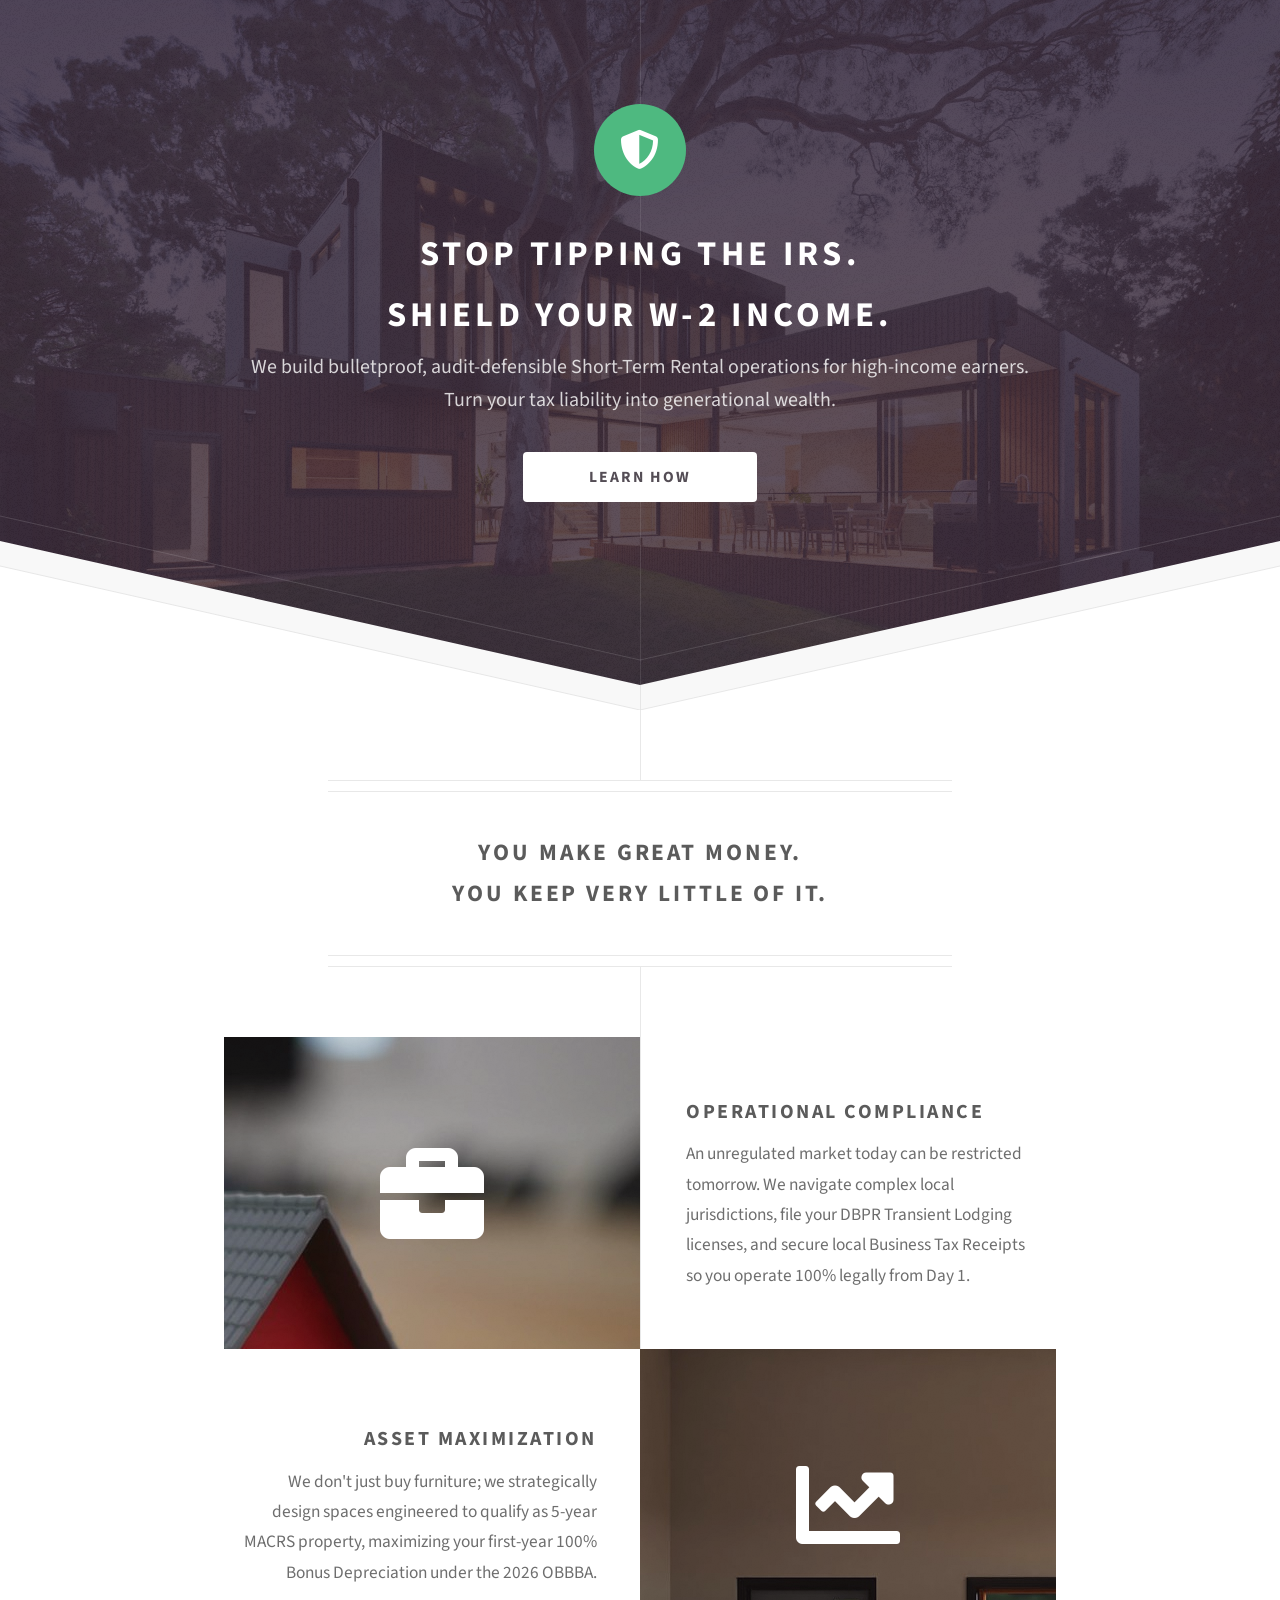
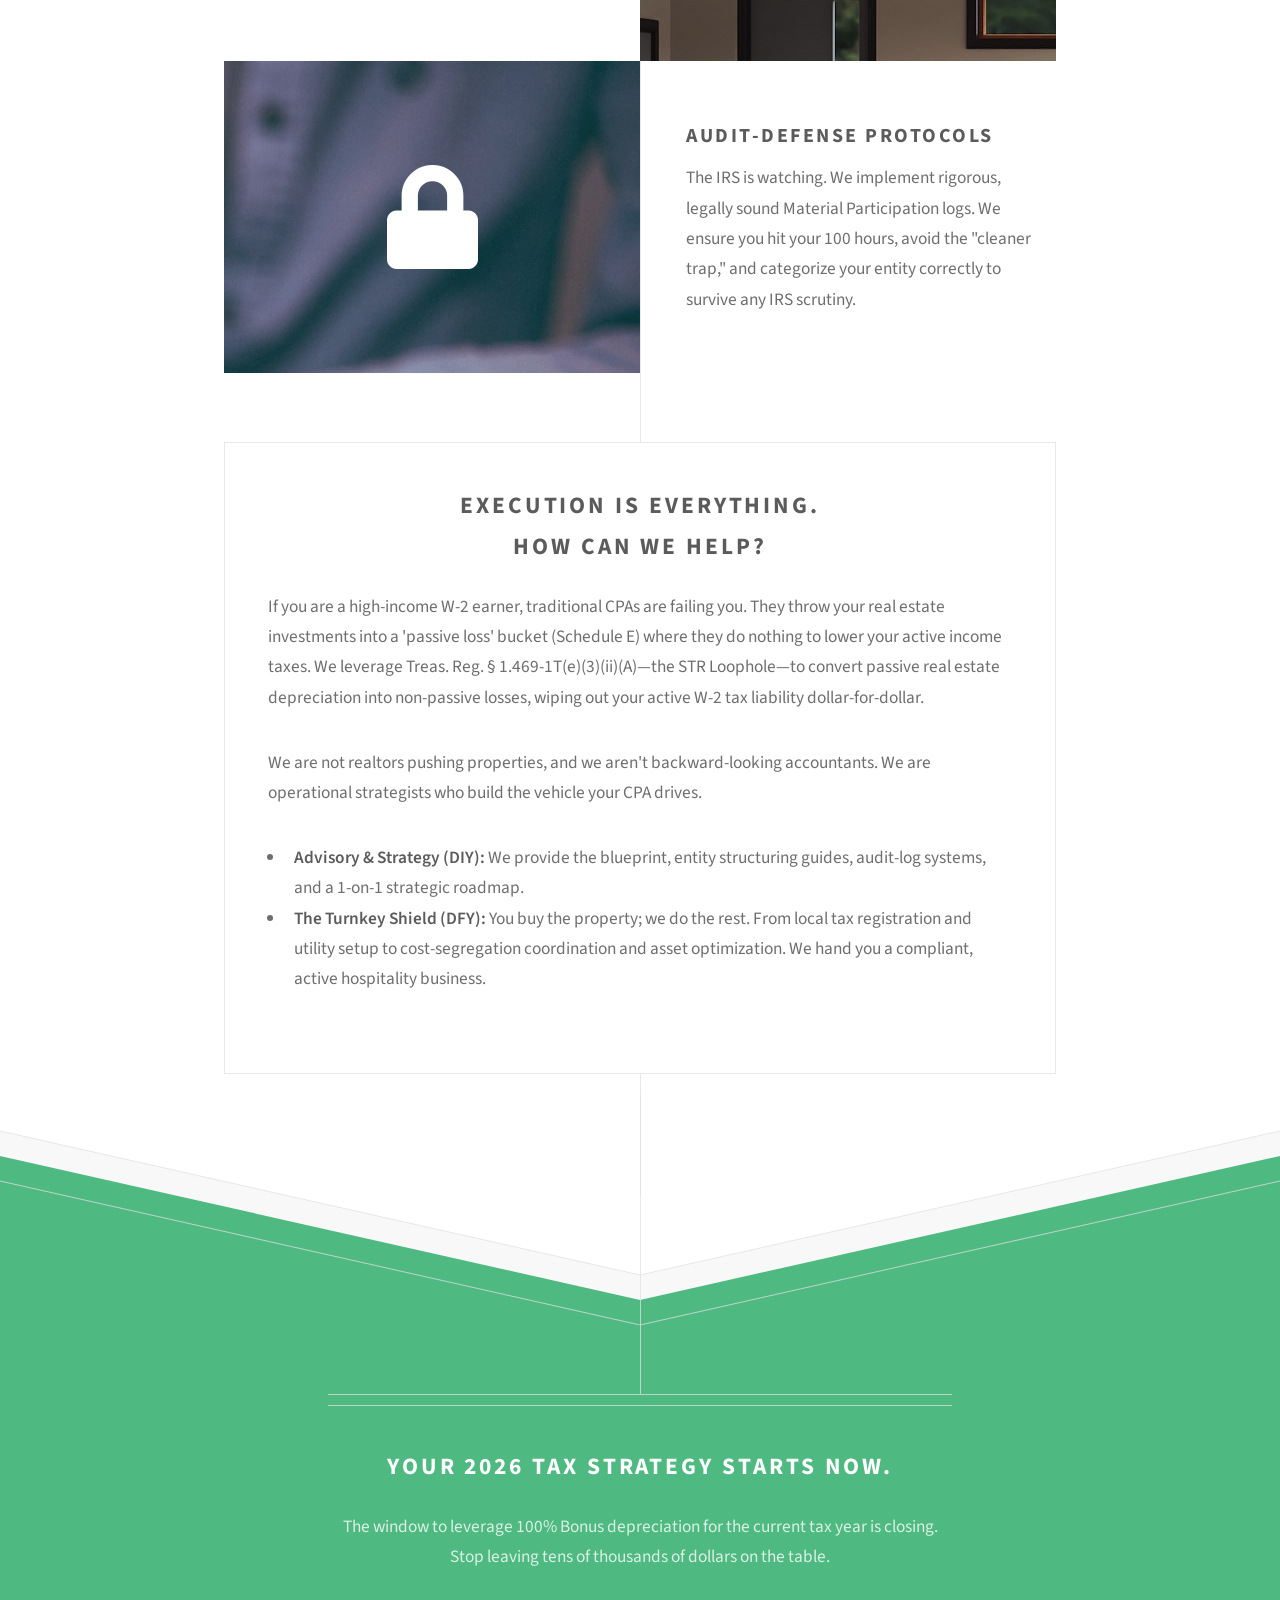
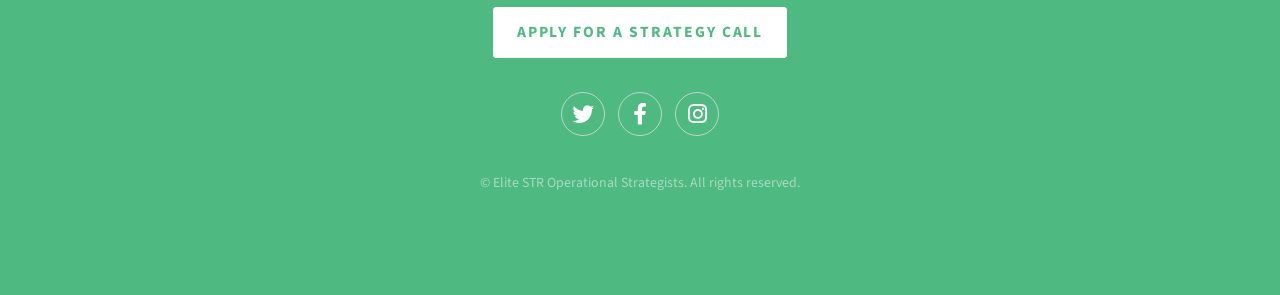
<file: index.html>
<!DOCTYPE HTML>
<html>
	<head>
		<!-- Google tag (gtag.js) -->
		<script async src="https://www.googletagmanager.com/gtag/js?id=G-RTZKY2L4HX"></script>
		<script>
			window.dataLayer = window.dataLayer || [];
			function gtag(){dataLayer.push(arguments);}
			gtag('js', new Date());

			gtag('config', 'G-RTZKY2L4HX');
		</script>
		<title>Elite STR Operational Strategists</title>
		<meta charset="utf-8" />
		<meta name="viewport" content="width=device-width, initial-scale=1, user-scalable=no" />
		<link rel="stylesheet" href="assets/css/main.css" />
	</head>
	<body class="is-preload">

		<!-- Header -->
			<div id="header">
				<span class="logo icon solid fa-shield-alt"></span>
				<h1>Stop Tipping the IRS.<br />
				Shield Your W-2 Income.</h1>
				<p>We build bulletproof, audit-defensible Short-Term Rental operations for high-income earners.<br />
				Turn your tax liability into generational wealth.</p>
				<ul class="actions special">
					<li><a href="#main" class="button icon solid">Learn How</a></li>
				</ul>
			</div>

		<!-- Main -->
			<div id="main">

				<!-- Problem & Solution -->
					<header class="major container medium">
						<h2>You Make Great Money.<br />
						You Keep Very Little of It.</h2>
					</header>
				
				<!-- The 3 Pillars -->
					<div class="box alt container">
						<section class="feature left">
							<a href="#" class="image icon solid fa-briefcase"><img src="images/pic01.jpg" alt="Operational compliance for short-term rentals" /></a>
							<div class="content">
								<h3>Operational Compliance</h3>
								<p>An unregulated market today can be restricted tomorrow. We navigate complex local jurisdictions, file your DBPR Transient Lodging licenses, and secure local Business Tax Receipts so you operate 100% legally from Day 1.</p>
							</div>
						</section>
						<section class="feature right">
							<a href="#" class="image icon solid fa-chart-line"><img src="images/pic02.jpg" alt="Asset maximization and bonus depreciation" /></a>
							<div class="content">
								<h3>Asset Maximization</h3>
								<p>We don't just buy furniture; we strategically design spaces engineered to qualify as 5-year MACRS property, maximizing your first-year 100% Bonus Depreciation under the 2026 OBBBA.</p>
							</div>
						</section>
						<section class="feature left">
							<a href="#" class="image icon solid fa-lock"><img src="images/pic03.jpg" alt="Audit-defense and material participation protocols" /></a>
							<div class="content">
								<h3>Audit-Defense Protocols</h3>
								<p>The IRS is watching. We implement rigorous, legally sound Material Participation logs. We ensure you hit your 100 hours, avoid the "cleaner trap," and categorize your entity correctly to survive any IRS scrutiny.</p>
							</div>
						</section>
					</div>

				<!-- Offers -->
					<div class="box container">
						<header>
							<h2>Execution is Everything.<br />
							How Can We Help?</h2>
						</header>
						<section>
							<p>If you are a high-income W-2 earner, traditional CPAs are failing you. They throw your real estate investments into a 'passive loss' bucket (Schedule E) where they do nothing to lower your active income taxes. We leverage Treas. Reg. § 1.469-1T(e)(3)(ii)(A)—the STR Loophole—to convert passive real estate depreciation into non-passive losses, wiping out your active W-2 tax liability dollar-for-dollar.</p>
							<p>We are not realtors pushing properties, and we aren't backward-looking accountants. We are operational strategists who build the vehicle your CPA drives.</p>
							<ul class="default">
								<li><strong>Advisory &amp; Strategy (DIY):</strong> We provide the blueprint, entity structuring guides, audit-log systems, and a 1-on-1 strategic roadmap.</li>
								<li><strong>The Turnkey Shield (DFY):</strong> You buy the property; we do the rest. From local tax registration and utility setup to cost-segregation coordination and asset optimization. We hand you a compliant, active hospitality business.</li>
							</ul>
						</section>
					</div>

			</div>

		<!-- Footer -->
			<div id="footer">
				<div class="container medium">

					<header class="major last">
						<h2>Your 2026 Tax Strategy Starts Now.</h2>
					</header>

					<p>The window to leverage 100% Bonus depreciation for the current tax year is closing. Stop leaving tens of thousands of dollars on the table.</p>

					<ul class="actions special">
						<li><a href="apply.html" class="button">Apply for a Strategy Call</a></li>
					</ul>

					<ul class="icons">
						<li><a href="#" class="icon brands fa-twitter"><span class="label">Twitter</span></a></li>
						<li><a href="#" class="icon brands fa-facebook-f"><span class="label">Facebook</span></a></li>
						<li><a href="#" class="icon brands fa-instagram"><span class="label">Instagram</span></a></li>
					</ul>

					<ul class="copyright">
						<li>&copy; Elite STR Operational Strategists. All rights reserved.</li>
					</ul>

				</div>
			</div>

		<!-- Scripts -->
			<script src="assets/js/jquery.min.js"></script>
			<script src="assets/js/browser.min.js"></script>
			<script src="assets/js/breakpoints.min.js"></script>
			<script src="assets/js/util.js"></script>
			<script src="assets/js/main.js"></script>

	</body>
</html>
</file>
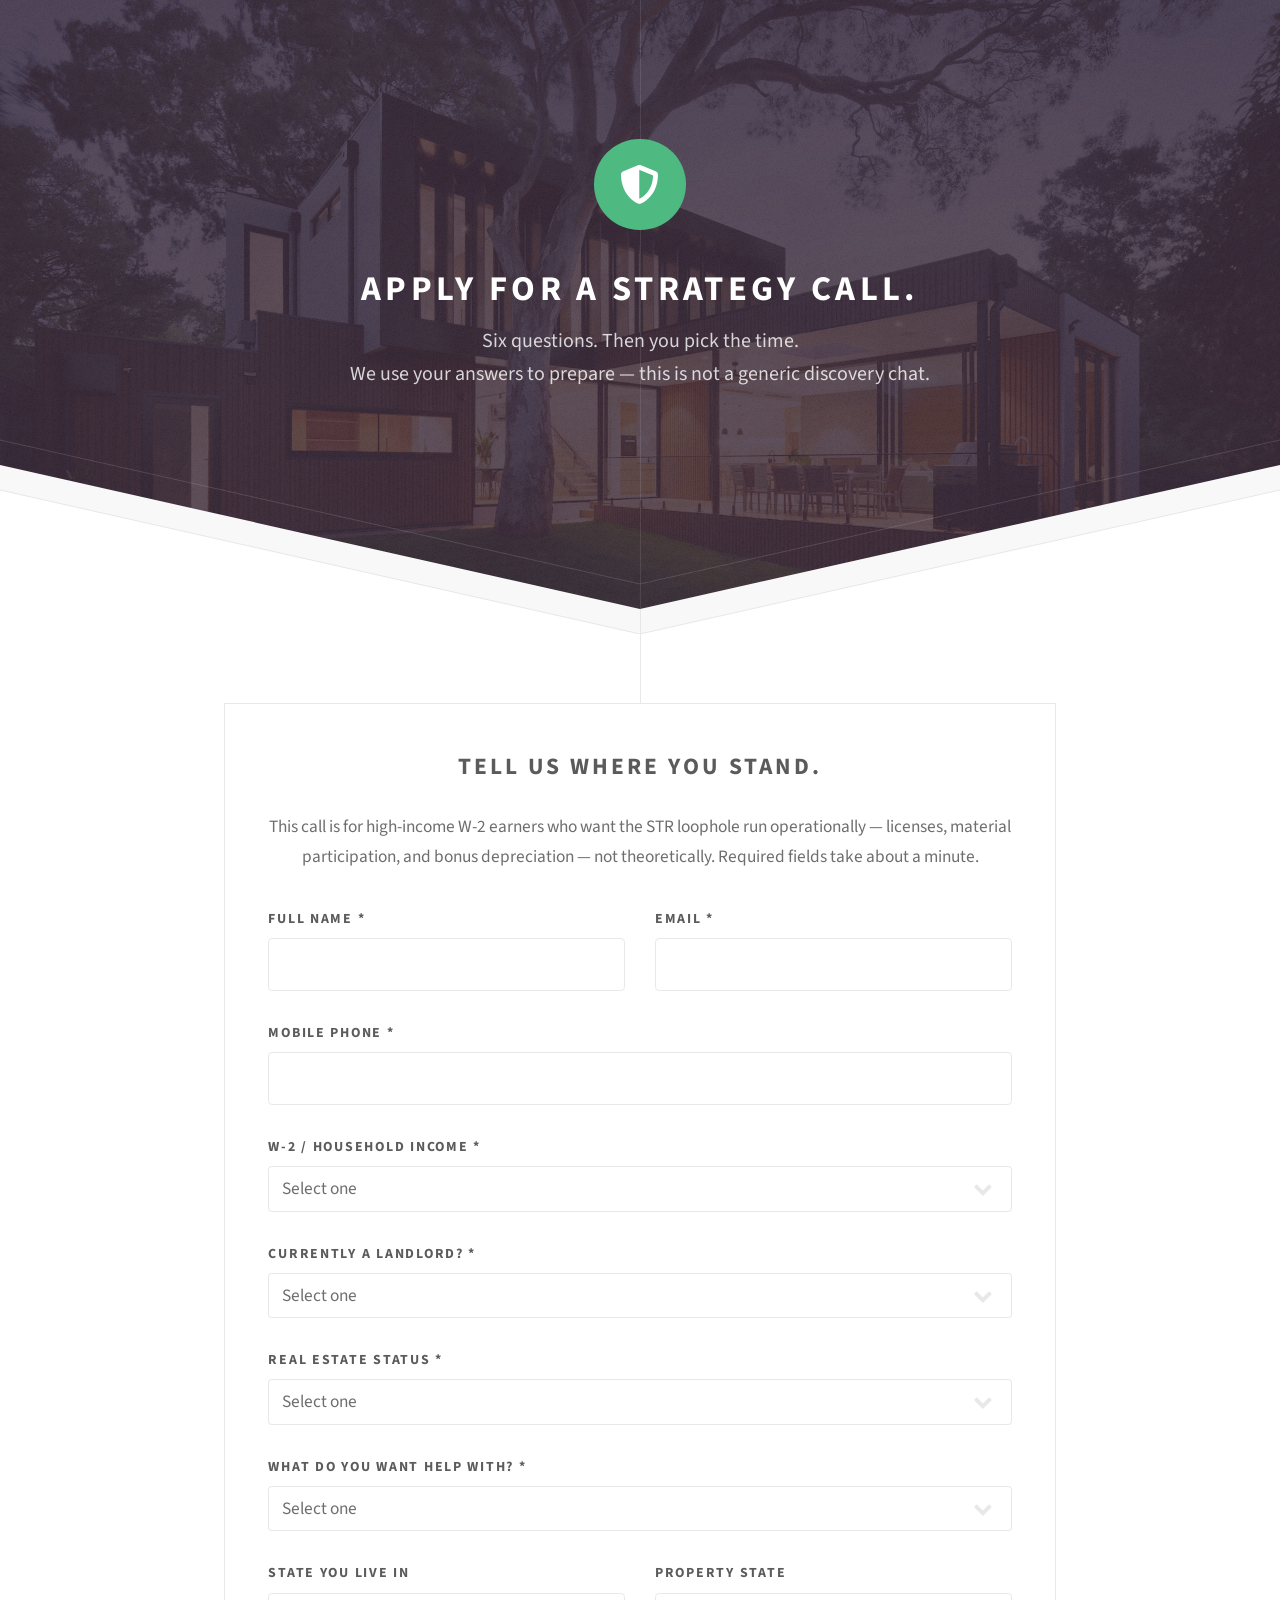
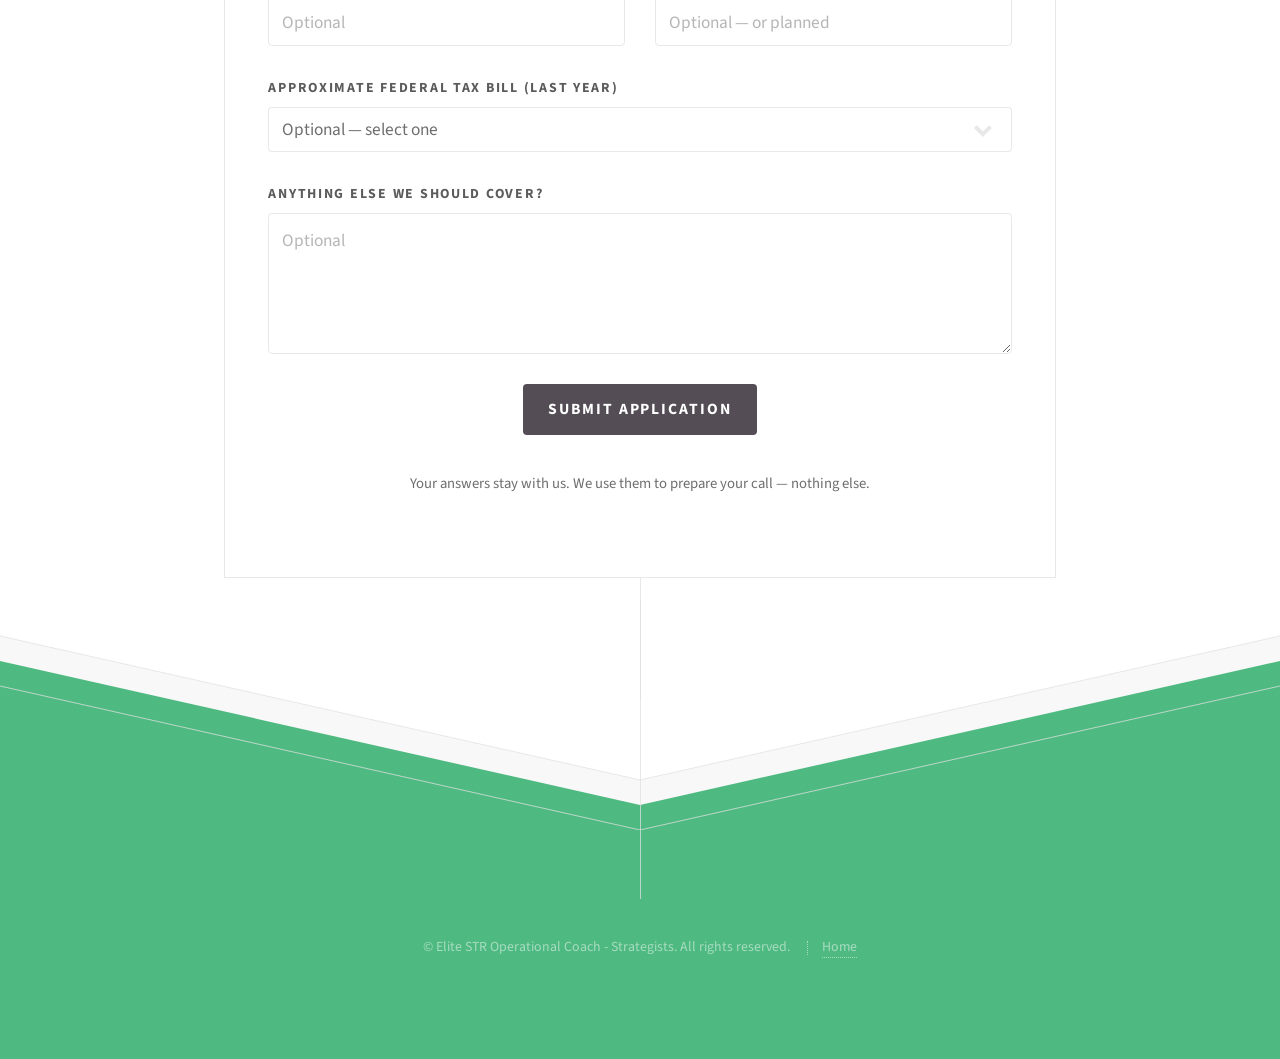
<file: apply.html>
<!DOCTYPE HTML>
<html>
	<head>
		<!-- Google tag (gtag.js) -->
		<script async src="https://www.googletagmanager.com/gtag/js?id=G-RTZKY2L4HX"></script>
		<script>
			window.dataLayer = window.dataLayer || [];
			function gtag(){dataLayer.push(arguments);}
			gtag('js', new Date());

			gtag('config', 'G-RTZKY2L4HX');
		</script>
		<title>Apply for a Strategy Call | Elite STR Operational Coach - Strategists</title>
		<meta charset="utf-8" />
		<meta name="viewport" content="width=device-width, initial-scale=1, user-scalable=no" />
		<link rel="stylesheet" href="assets/css/main.css" />
		<link rel="stylesheet" href="assets/css/apply.css" />
	</head>
	<body class="is-preload is-apply">

		<!-- Header -->
			<div id="header">
				<a href="index.html" class="logo icon solid fa-shield-alt"><span class="label">Home</span></a>
				<h1>Apply for a Strategy Call.</h1>
				<p>Six questions. Then you pick the time.<br />
				We use your answers to prepare — this is not a generic discovery chat.</p>
			</div>

		<!-- Main -->
			<div id="main">

				<!-- Step 1: Qualification -->
					<div id="apply-form-panel" class="box container apply-panel">
						<header>
							<h2>Tell us where you stand.</h2>
						</header>
						<p class="apply-lede">This call is for high-income W-2 earners who want the STR loophole run operationally — licenses, material participation, and bonus depreciation — not theoretically. Required fields take about a minute.</p>

						<form id="strategy-form" method="post" action="#">
							<input type="hidden" name="_subject" value="New Strategy Call Application" />
							<input type="text" name="_gotcha" class="honeypot" tabindex="-1" autocomplete="off" />

							<div class="row gtr-uniform">
								<div class="col-6 col-12-mobilep">
									<label for="name">Full Name *</label>
									<input class="text" type="text" name="name" id="name" autocomplete="name" required />
								</div>
								<div class="col-6 col-12-mobilep">
									<label for="email">Email *</label>
									<input class="text" type="email" name="email" id="email" autocomplete="email" required />
								</div>
								<div class="col-12">
									<label for="phone">Mobile Phone *</label>
									<input class="text" type="text" name="phone" id="phone" inputmode="tel" autocomplete="tel" required />
								</div>
								<div class="col-12">
									<label for="income">W-2 / Household Income *</label>
									<select name="income" id="income" required>
										<option value="" disabled selected>Select one</option>
										<option value="Under $250k">Under $250k</option>
										<option value="$250k – $400k">$250k – $400k</option>
										<option value="$400k – $750k">$400k – $750k</option>
										<option value="$750k – $1.5M">$750k – $1.5M</option>
										<option value="$1.5M+">$1.5M+</option>
									</select>
								</div>
								<div class="col-12">
									<label for="landlord">Currently a Landlord? *</label>
									<select name="landlord" id="landlord" required>
										<option value="" disabled selected>Select one</option>
										<option value="Yes">Yes</option>
										<option value="No">No</option>
									</select>
								</div>
								<div class="col-12">
									<label for="real_estate">Real Estate Status *</label>
									<select name="real_estate" id="real_estate" required>
										<option value="" disabled selected>Select one</option>
										<option value="No property yet — looking to acquire">No property yet — looking to acquire</option>
										<option value="Under contract">Under contract</option>
										<option value="I already own a short-term rental">I already own a short-term rental</option>
										<option value="I own a long-term rental I want to convert">I own a long-term rental I want to convert</option>
									</select>
								</div>
								<div class="col-12">
									<label for="offer">What do you want help with? *</label>
									<select name="offer" id="offer" required>
										<option value="" disabled selected>Select one</option>
										<option value="Advisory &amp; Strategy (DIY)">Advisory &amp; Strategy (DIY)</option>
										<option value="The Turnkey Shield (DFY)">The Turnkey Shield (DFY)</option>
										<option value="Not sure — I need a recommendation">Not sure — I need a recommendation</option>
									</select>
								</div>
								<div class="col-6 col-12-mobilep">
									<label for="home_state">State You Live In</label>
									<input class="text" type="text" name="home_state" id="home_state" autocomplete="address-level1" placeholder="Optional" />
								</div>
								<div class="col-6 col-12-mobilep">
									<label for="property_state">Property State</label>
									<input class="text" type="text" name="property_state" id="property_state" placeholder="Optional — or planned" />
								</div>
								<div class="col-12">
									<label for="tax_bill">Approximate Federal Tax Bill (Last Year)</label>
									<select name="tax_bill" id="tax_bill">
										<option value="" selected>Optional — select one</option>
										<option value="Under $50k">Under $50k</option>
										<option value="$50k – $100k">$50k – $100k</option>
										<option value="$100k – $250k">$100k – $250k</option>
										<option value="$250k+">$250k+</option>
									</select>
								</div>
								<div class="col-12">
									<label for="notes">Anything else we should cover?</label>
									<textarea name="notes" id="notes" rows="4" placeholder="Optional"></textarea>
								</div>
								<div class="col-12">
									<ul class="actions special">
										<li><input type="submit" value="Submit Application" /></li>
									</ul>
									<p class="apply-privacy">Your answers stay with us. We use them to prepare your call — nothing else.</p>
								</div>
							</div>
						</form>
					</div>

				<!-- Step 2: Calendar -->
					<div id="apply-calendar-panel" class="box container apply-panel" hidden>
						<header>
							<h2>You're in. Pick a time.</h2>
						</header>
						<p id="calendar-ready" class="apply-lede">We'll use your answers to prepare the call. Choose a 30-minute slot below.</p>
						<p id="calendar-fallback" class="apply-lede" hidden>Application received. Watch your inbox — we'll send a booking link within one business day.</p>
						<div id="calendly-embed"></div>
						<ul class="actions special">
							<li><a href="index.html" class="button alt">Back to Home</a></li>
						</ul>
					</div>

			</div>

		<!-- Footer -->
			<div id="footer">
				<div class="container medium">
					<ul class="copyright">
						<li>&copy; Elite STR Operational Coach - Strategists. All rights reserved.</li>
						<li><a href="index.html">Home</a></li>
					</ul>
				</div>
			</div>

		<!-- Scripts -->
			<script src="assets/js/jquery.min.js"></script>
			<script src="assets/js/browser.min.js"></script>
			<script src="assets/js/breakpoints.min.js"></script>
			<script src="assets/js/util.js"></script>
			<script src="assets/js/main.js"></script>
			<script src="assets/js/apply.js"></script>

	</body>
</html>
</file>
<file: assets/css/apply.css>
body.is-apply #header {
	padding: 8em 0 14em 0;
}

body.is-apply #header h1 {
	font-size: 2em;
}

body.is-apply #header a.logo {
	border-bottom: 0;
	cursor: pointer;
}

body.is-apply #header a.logo:hover {
	color: inherit;
}

.apply-panel[hidden] {
	display: none !important;
}

.apply-lede {
	text-align: center;
	margin: 0 0 2em 0;
}

.apply-privacy {
	font-size: 0.85em;
	text-align: center;
	margin: 1em 0 0 0;
}

.honeypot {
	position: absolute;
	left: -9999px;
	height: 0;
	width: 0;
	opacity: 0;
	pointer-events: none;
}

#calendly-embed {
	min-width: 320px;
	height: 720px;
	margin: 0 0 2em 0;
}

#calendly-embed[hidden] {
	display: none !important;
	height: 0;
	margin: 0;
}

#calendly-embed iframe {
	width: 100%;
	height: 100%;
	border: 0;
}

@media screen and (max-width: 736px) {
	body.is-apply #header {
		padding: 6em 0 12em 0;
	}

	body.is-apply #header h1 {
		font-size: 1.35em;
	}

	#calendly-embed {
		height: 640px;
	}
}
</file>
<file: assets/css/main.css>
@import url("fontawesome-all.min.css");
@import url("https://fonts.googleapis.com/css?family=Source+Sans+Pro:300,300italic,400,400italic,600,600italic,700,700italic");

html, body, div, span, applet, object,
iframe, h1, h2, h3, h4, h5, h6, p, blockquote,
pre, a, abbr, acronym, address, big, cite,
code, del, dfn, em, img, ins, kbd, q, s, samp,
small, strike, strong, sub, sup, tt, var, b,
u, i, center, dl, dt, dd, ol, ul, li, fieldset,
form, label, legend, table, caption, tbody,
tfoot, thead, tr, th, td, article, aside,
canvas, details, embed, figure, figcaption,
footer, header, hgroup, menu, nav, output, ruby,
section, summary, time, mark, audio, video {
	margin: 0;
	padding: 0;
	border: 0;
	font-size: 100%;
	font: inherit;
	vertical-align: baseline;}

article, aside, details, figcaption, figure,
footer, header, hgroup, menu, nav, section {
	display: block;}

body {
	line-height: 1;
}

ol, ul {
	list-style: none;
}

blockquote, q {
	quotes: none;
}

	blockquote:before, blockquote:after, q:before, q:after {
		content: '';
		content: none;
	}

table {
	border-collapse: collapse;
	border-spacing: 0;
}

body {
	-webkit-text-size-adjust: none;
}

mark {
	background-color: transparent;
	color: inherit;
}

input::-moz-focus-inner {
	border: 0;
	padding: 0;
}

input, select, textarea {
	-moz-appearance: none;
	-webkit-appearance: none;
	-ms-appearance: none;
	appearance: none;
}

/* Basic */

	html {
		box-sizing: border-box;
	}

	*, *:before, *:after {
		box-sizing: inherit;
	}

	html, body {
		height: 100%;
	}

	body {
		background: #ffffff;
	}

		body.is-preload *, body.is-preload *:before, body.is-preload *:after {
			-moz-animation: none !important;
			-webkit-animation: none !important;
			-ms-animation: none !important;
			animation: none !important;
			-moz-transition: none !important;
			-webkit-transition: none !important;
			-ms-transition: none !important;
			transition: none !important;
		}

	body, input, select, textarea {
		color: #6e6e6e;
		font-family: 'Source Sans Pro', sans-serif;
		font-size: 16pt;
		font-weight: 400;
		line-height: 1.75em;
	}

	a {
		-moz-transition: color 0.2s ease-in-out, border-bottom-color 0.2s ease-in-out;
		-webkit-transition: color 0.2s ease-in-out, border-bottom-color 0.2s ease-in-out;
		-ms-transition: color 0.2s ease-in-out, border-bottom-color 0.2s ease-in-out;
		transition: color 0.2s ease-in-out, border-bottom-color 0.2s ease-in-out;
		border-bottom: dotted 1px;
		color: #4eb980;
		text-decoration: none;
	}

		a:hover {
			border-bottom-color: transparent;
		}

	strong, b {
		font-weight: 600;
		color: #5b5b5b;
	}

	em, i {
		font-style: italic;
	}

	p, ul, ol, dl, table, blockquote, form {
		margin: 0 0 2em 0;
	}

	h1, h2, h3, h4, h5, h6 {
		color: #5b5b5b;
		font-weight: 700;
		letter-spacing: 0.125em;
		line-height: 1.75em;
		margin-bottom: 1em;
		text-transform: uppercase;
		text-align: center;
	}

		h1 a, h2 a, h3 a, h4 a, h5 a, h6 a {
			color: inherit;
			text-decoration: none;
		}

	h2 {
		font-size: 1.75em;
	}

	h3 {
		font-size: 1.5em;
	}

	sub {
		font-size: 0.8em;
		position: relative;
		top: 0.5em;
	}

	sup {
		font-size: 0.8em;
		position: relative;
		top: -0.5em;
	}

	hr {
		border: 0;
		border-top: solid 1px rgba(224, 224, 224, 0.75);
		margin-bottom: 1.5em;
	}

	blockquote {
		border-left: solid 0.5em rgba(224, 224, 224, 0.75);
		font-style: italic;
		padding: 1em 0 1em 2em;
	}

/* Container */

	.container {
		margin: 0 auto;
		max-width: 100%;
		width: 51em;
	}

		.container.medium {
			width: 38.25em;
		}

		@media screen and (max-width: 1280px) {

			.container {
				width: 48em;
			}

				.container.medium {
					width: 36em;
				}

		}

		@media screen and (max-width: 980px) {

			.container {
				width: 95%;
			}

				.container.medium {
					width: 71.25%;
				}

		}

		@media screen and (max-width: 840px) {

			.container {
				width: 95% !important;
			}

		}

		@media screen and (max-width: 736px) {

			.container {
				width: 90% !important;
			}

		}

		@media screen and (max-width: 480px) {

			.container {
				width: 100% !important;
			}

		}

/* Row */

	.row {
		display: flex;
		flex-wrap: wrap;
		box-sizing: border-box;
		align-items: stretch;
	}

		.row > * {
			box-sizing: border-box;
		}

		.row.gtr-uniform > * > :last-child {
			margin-bottom: 0;
		}

		.row.aln-left {
			justify-content: flex-start;
		}

		.row.aln-center {
			justify-content: center;
		}

		.row.aln-right {
			justify-content: flex-end;
		}

		.row.aln-top {
			align-items: flex-start;
		}

		.row.aln-middle {
			align-items: center;
		}

		.row.aln-bottom {
			align-items: flex-end;
		}

		.row > .imp {
			order: -1;
		}

		.row > .col-1 {
			width: 8.33333%;
		}

		.row > .off-1 {
			margin-left: 8.33333%;
		}

		.row > .col-2 {
			width: 16.66667%;
		}

		.row > .off-2 {
			margin-left: 16.66667%;
		}

		.row > .col-3 {
			width: 25%;
		}

		.row > .off-3 {
			margin-left: 25%;
		}

		.row > .col-4 {
			width: 33.33333%;
		}

		.row > .off-4 {
			margin-left: 33.33333%;
		}

		.row > .col-5 {
			width: 41.66667%;
		}

		.row > .off-5 {
			margin-left: 41.66667%;
		}

		.row > .col-6 {
			width: 50%;
		}

		.row > .off-6 {
			margin-left: 50%;
		}

		.row > .col-7 {
			width: 58.33333%;
		}

		.row > .off-7 {
			margin-left: 58.33333%;
		}

		.row > .col-8 {
			width: 66.66667%;
		}

		.row > .off-8 {
			margin-left: 66.66667%;
		}

		.row > .col-9 {
			width: 75%;
		}

		.row > .off-9 {
			margin-left: 75%;
		}

		.row > .col-10 {
			width: 83.33333%;
		}

		.row > .off-10 {
			margin-left: 83.33333%;
		}

		.row > .col-11 {
			width: 91.66667%;
		}

		.row > .off-11 {
			margin-left: 91.66667%;
		}

		.row > .col-12 {
			width: 100%;
		}

		.row > .off-12 {
			margin-left: 100%;
		}

		.row.gtr-0 {
			margin-top: 0px;
			margin-left: 0px;
		}

			.row.gtr-0 > * {
				padding: 0px 0 0 0px;
			}

			.row.gtr-0.gtr-uniform {
				margin-top: 0px;
			}

				.row.gtr-0.gtr-uniform > * {
					padding-top: 0px;
				}

		.row.gtr-25 {
			margin-top: -7.5px;
			margin-left: -7.5px;
		}

			.row.gtr-25 > * {
				padding: 7.5px 0 0 7.5px;
			}

			.row.gtr-25.gtr-uniform {
				margin-top: -7.5px;
			}

				.row.gtr-25.gtr-uniform > * {
					padding-top: 7.5px;
				}

		.row.gtr-50 {
			margin-top: -15px;
			margin-left: -15px;
		}

			.row.gtr-50 > * {
				padding: 15px 0 0 15px;
			}

			.row.gtr-50.gtr-uniform {
				margin-top: -15px;
			}

				.row.gtr-50.gtr-uniform > * {
					padding-top: 15px;
				}

		.row {
			margin-top: -30px;
			margin-left: -30px;
		}

			.row > * {
				padding: 30px 0 0 30px;
			}

			.row.gtr-uniform {
				margin-top: -30px;
			}

				.row.gtr-uniform > * {
					padding-top: 30px;
				}

		.row.gtr-150 {
			margin-top: -45px;
			margin-left: -45px;
		}

			.row.gtr-150 > * {
				padding: 45px 0 0 45px;
			}

			.row.gtr-150.gtr-uniform {
				margin-top: -45px;
			}

				.row.gtr-150.gtr-uniform > * {
					padding-top: 45px;
				}

		.row.gtr-200 {
			margin-top: -60px;
			margin-left: -60px;
		}

			.row.gtr-200 > * {
				padding: 60px 0 0 60px;
			}

			.row.gtr-200.gtr-uniform {
				margin-top: -60px;
			}

				.row.gtr-200.gtr-uniform > * {
					padding-top: 60px;
				}

		@media screen and (max-width: 1680px) {

			.row {
				display: flex;
				flex-wrap: wrap;
				box-sizing: border-box;
				align-items: stretch;
			}

				.row > * {
					box-sizing: border-box;
				}

				.row.gtr-uniform > * > :last-child {
					margin-bottom: 0;
				}

				.row.aln-left {
					justify-content: flex-start;
				}

				.row.aln-center {
					justify-content: center;
				}

				.row.aln-right {
					justify-content: flex-end;
				}

				.row.aln-top {
					align-items: flex-start;
				}

				.row.aln-middle {
					align-items: center;
				}

				.row.aln-bottom {
					align-items: flex-end;
				}

				.row > .imp-wide {
					order: -1;
				}

				.row > .col-1-wide {
					width: 8.33333%;
				}

				.row > .off-1-wide {
					margin-left: 8.33333%;
				}

				.row > .col-2-wide {
					width: 16.66667%;
				}

				.row > .off-2-wide {
					margin-left: 16.66667%;
				}

				.row > .col-3-wide {
					width: 25%;
				}

				.row > .off-3-wide {
					margin-left: 25%;
				}

				.row > .col-4-wide {
					width: 33.33333%;
				}

				.row > .off-4-wide {
					margin-left: 33.33333%;
				}

				.row > .col-5-wide {
					width: 41.66667%;
				}

				.row > .off-5-wide {
					margin-left: 41.66667%;
				}

				.row > .col-6-wide {
					width: 50%;
				}

				.row > .off-6-wide {
					margin-left: 50%;
				}

				.row > .col-7-wide {
					width: 58.33333%;
				}

				.row > .off-7-wide {
					margin-left: 58.33333%;
				}

				.row > .col-8-wide {
					width: 66.66667%;
				}

				.row > .off-8-wide {
					margin-left: 66.66667%;
				}

				.row > .col-9-wide {
					width: 75%;
				}

				.row > .off-9-wide {
					margin-left: 75%;
				}

				.row > .col-10-wide {
					width: 83.33333%;
				}

				.row > .off-10-wide {
					margin-left: 83.33333%;
				}

				.row > .col-11-wide {
					width: 91.66667%;
				}

				.row > .off-11-wide {
					margin-left: 91.66667%;
				}

				.row > .col-12-wide {
					width: 100%;
				}

				.row > .off-12-wide {
					margin-left: 100%;
				}

				.row.gtr-0 {
					margin-top: 0px;
					margin-left: 0px;
				}

					.row.gtr-0 > * {
						padding: 0px 0 0 0px;
					}

					.row.gtr-0.gtr-uniform {
						margin-top: 0px;
					}

						.row.gtr-0.gtr-uniform > * {
							padding-top: 0px;
						}

				.row.gtr-25 {
					margin-top: -7.5px;
					margin-left: -7.5px;
				}

					.row.gtr-25 > * {
						padding: 7.5px 0 0 7.5px;
					}

					.row.gtr-25.gtr-uniform {
						margin-top: -7.5px;
					}

						.row.gtr-25.gtr-uniform > * {
							padding-top: 7.5px;
						}

				.row.gtr-50 {
					margin-top: -15px;
					margin-left: -15px;
				}

					.row.gtr-50 > * {
						padding: 15px 0 0 15px;
					}

					.row.gtr-50.gtr-uniform {
						margin-top: -15px;
					}

						.row.gtr-50.gtr-uniform > * {
							padding-top: 15px;
						}

				.row {
					margin-top: -30px;
					margin-left: -30px;
				}

					.row > * {
						padding: 30px 0 0 30px;
					}

					.row.gtr-uniform {
						margin-top: -30px;
					}

						.row.gtr-uniform > * {
							padding-top: 30px;
						}

				.row.gtr-150 {
					margin-top: -45px;
					margin-left: -45px;
				}

					.row.gtr-150 > * {
						padding: 45px 0 0 45px;
					}

					.row.gtr-150.gtr-uniform {
						margin-top: -45px;
					}

						.row.gtr-150.gtr-uniform > * {
							padding-top: 45px;
						}

				.row.gtr-200 {
					margin-top: -60px;
					margin-left: -60px;
				}

					.row.gtr-200 > * {
						padding: 60px 0 0 60px;
					}

					.row.gtr-200.gtr-uniform {
						margin-top: -60px;
					}

						.row.gtr-200.gtr-uniform > * {
							padding-top: 60px;
						}

		}

		@media screen and (max-width: 1280px) {

			.row {
				display: flex;
				flex-wrap: wrap;
				box-sizing: border-box;
				align-items: stretch;
			}

				.row > * {
					box-sizing: border-box;
				}

				.row.gtr-uniform > * > :last-child {
					margin-bottom: 0;
				}

				.row.aln-left {
					justify-content: flex-start;
				}

				.row.aln-center {
					justify-content: center;
				}

				.row.aln-right {
					justify-content: flex-end;
				}

				.row.aln-top {
					align-items: flex-start;
				}

				.row.aln-middle {
					align-items: center;
				}

				.row.aln-bottom {
					align-items: flex-end;
				}

				.row > .imp-normal {
					order: -1;
				}

				.row > .col-1-normal {
					width: 8.33333%;
				}

				.row > .off-1-normal {
					margin-left: 8.33333%;
				}

				.row > .col-2-normal {
					width: 16.66667%;
				}

				.row > .off-2-normal {
					margin-left: 16.66667%;
				}

				.row > .col-3-normal {
					width: 25%;
				}

				.row > .off-3-normal {
					margin-left: 25%;
				}

				.row > .col-4-normal {
					width: 33.33333%;
				}

				.row > .off-4-normal {
					margin-left: 33.33333%;
				}

				.row > .col-5-normal {
					width: 41.66667%;
				}

				.row > .off-5-normal {
					margin-left: 41.66667%;
				}

				.row > .col-6-normal {
					width: 50%;
				}

				.row > .off-6-normal {
					margin-left: 50%;
				}

				.row > .col-7-normal {
					width: 58.33333%;
				}

				.row > .off-7-normal {
					margin-left: 58.33333%;
				}

				.row > .col-8-normal {
					width: 66.66667%;
				}

				.row > .off-8-normal {
					margin-left: 66.66667%;
				}

				.row > .col-9-normal {
					width: 75%;
				}

				.row > .off-9-normal {
					margin-left: 75%;
				}

				.row > .col-10-normal {
					width: 83.33333%;
				}

				.row > .off-10-normal {
					margin-left: 83.33333%;
				}

				.row > .col-11-normal {
					width: 91.66667%;
				}

				.row > .off-11-normal {
					margin-left: 91.66667%;
				}

				.row > .col-12-normal {
					width: 100%;
				}

				.row > .off-12-normal {
					margin-left: 100%;
				}

				.row.gtr-0 {
					margin-top: 0px;
					margin-left: 0px;
				}

					.row.gtr-0 > * {
						padding: 0px 0 0 0px;
					}

					.row.gtr-0.gtr-uniform {
						margin-top: 0px;
					}

						.row.gtr-0.gtr-uniform > * {
							padding-top: 0px;
						}

				.row.gtr-25 {
					margin-top: -7.5px;
					margin-left: -7.5px;
				}

					.row.gtr-25 > * {
						padding: 7.5px 0 0 7.5px;
					}

					.row.gtr-25.gtr-uniform {
						margin-top: -7.5px;
					}

						.row.gtr-25.gtr-uniform > * {
							padding-top: 7.5px;
						}

				.row.gtr-50 {
					margin-top: -15px;
					margin-left: -15px;
				}

					.row.gtr-50 > * {
						padding: 15px 0 0 15px;
					}

					.row.gtr-50.gtr-uniform {
						margin-top: -15px;
					}

						.row.gtr-50.gtr-uniform > * {
							padding-top: 15px;
						}

				.row {
					margin-top: -30px;
					margin-left: -30px;
				}

					.row > * {
						padding: 30px 0 0 30px;
					}

					.row.gtr-uniform {
						margin-top: -30px;
					}

						.row.gtr-uniform > * {
							padding-top: 30px;
						}

				.row.gtr-150 {
					margin-top: -45px;
					margin-left: -45px;
				}

					.row.gtr-150 > * {
						padding: 45px 0 0 45px;
					}

					.row.gtr-150.gtr-uniform {
						margin-top: -45px;
					}

						.row.gtr-150.gtr-uniform > * {
							padding-top: 45px;
						}

				.row.gtr-200 {
					margin-top: -60px;
					margin-left: -60px;
				}

					.row.gtr-200 > * {
						padding: 60px 0 0 60px;
					}

					.row.gtr-200.gtr-uniform {
						margin-top: -60px;
					}

						.row.gtr-200.gtr-uniform > * {
							padding-top: 60px;
						}

		}

		@media screen and (max-width: 980px) {

			.row {
				display: flex;
				flex-wrap: wrap;
				box-sizing: border-box;
				align-items: stretch;
			}

				.row > * {
					box-sizing: border-box;
				}

				.row.gtr-uniform > * > :last-child {
					margin-bottom: 0;
				}

				.row.aln-left {
					justify-content: flex-start;
				}

				.row.aln-center {
					justify-content: center;
				}

				.row.aln-right {
					justify-content: flex-end;
				}

				.row.aln-top {
					align-items: flex-start;
				}

				.row.aln-middle {
					align-items: center;
				}

				.row.aln-bottom {
					align-items: flex-end;
				}

				.row > .imp-narrow {
					order: -1;
				}

				.row > .col-1-narrow {
					width: 8.33333%;
				}

				.row > .off-1-narrow {
					margin-left: 8.33333%;
				}

				.row > .col-2-narrow {
					width: 16.66667%;
				}

				.row > .off-2-narrow {
					margin-left: 16.66667%;
				}

				.row > .col-3-narrow {
					width: 25%;
				}

				.row > .off-3-narrow {
					margin-left: 25%;
				}

				.row > .col-4-narrow {
					width: 33.33333%;
				}

				.row > .off-4-narrow {
					margin-left: 33.33333%;
				}

				.row > .col-5-narrow {
					width: 41.66667%;
				}

				.row > .off-5-narrow {
					margin-left: 41.66667%;
				}

				.row > .col-6-narrow {
					width: 50%;
				}

				.row > .off-6-narrow {
					margin-left: 50%;
				}

				.row > .col-7-narrow {
					width: 58.33333%;
				}

				.row > .off-7-narrow {
					margin-left: 58.33333%;
				}

				.row > .col-8-narrow {
					width: 66.66667%;
				}

				.row > .off-8-narrow {
					margin-left: 66.66667%;
				}

				.row > .col-9-narrow {
					width: 75%;
				}

				.row > .off-9-narrow {
					margin-left: 75%;
				}

				.row > .col-10-narrow {
					width: 83.33333%;
				}

				.row > .off-10-narrow {
					margin-left: 83.33333%;
				}

				.row > .col-11-narrow {
					width: 91.66667%;
				}

				.row > .off-11-narrow {
					margin-left: 91.66667%;
				}

				.row > .col-12-narrow {
					width: 100%;
				}

				.row > .off-12-narrow {
					margin-left: 100%;
				}

				.row.gtr-0 {
					margin-top: 0px;
					margin-left: 0px;
				}

					.row.gtr-0 > * {
						padding: 0px 0 0 0px;
					}

					.row.gtr-0.gtr-uniform {
						margin-top: 0px;
					}

						.row.gtr-0.gtr-uniform > * {
							padding-top: 0px;
						}

				.row.gtr-25 {
					margin-top: -7.5px;
					margin-left: -7.5px;
				}

					.row.gtr-25 > * {
						padding: 7.5px 0 0 7.5px;
					}

					.row.gtr-25.gtr-uniform {
						margin-top: -7.5px;
					}

						.row.gtr-25.gtr-uniform > * {
							padding-top: 7.5px;
						}

				.row.gtr-50 {
					margin-top: -15px;
					margin-left: -15px;
				}

					.row.gtr-50 > * {
						padding: 15px 0 0 15px;
					}

					.row.gtr-50.gtr-uniform {
						margin-top: -15px;
					}

						.row.gtr-50.gtr-uniform > * {
							padding-top: 15px;
						}

				.row {
					margin-top: -30px;
					margin-left: -30px;
				}

					.row > * {
						padding: 30px 0 0 30px;
					}

					.row.gtr-uniform {
						margin-top: -30px;
					}

						.row.gtr-uniform > * {
							padding-top: 30px;
						}

				.row.gtr-150 {
					margin-top: -45px;
					margin-left: -45px;
				}

					.row.gtr-150 > * {
						padding: 45px 0 0 45px;
					}

					.row.gtr-150.gtr-uniform {
						margin-top: -45px;
					}

						.row.gtr-150.gtr-uniform > * {
							padding-top: 45px;
						}

				.row.gtr-200 {
					margin-top: -60px;
					margin-left: -60px;
				}

					.row.gtr-200 > * {
						padding: 60px 0 0 60px;
					}

					.row.gtr-200.gtr-uniform {
						margin-top: -60px;
					}

						.row.gtr-200.gtr-uniform > * {
							padding-top: 60px;
						}

		}

		@media screen and (max-width: 840px) {

			.row {
				display: flex;
				flex-wrap: wrap;
				box-sizing: border-box;
				align-items: stretch;
			}

				.row > * {
					box-sizing: border-box;
				}

				.row.gtr-uniform > * > :last-child {
					margin-bottom: 0;
				}

				.row.aln-left {
					justify-content: flex-start;
				}

				.row.aln-center {
					justify-content: center;
				}

				.row.aln-right {
					justify-content: flex-end;
				}

				.row.aln-top {
					align-items: flex-start;
				}

				.row.aln-middle {
					align-items: center;
				}

				.row.aln-bottom {
					align-items: flex-end;
				}

				.row > .imp-narrower {
					order: -1;
				}

				.row > .col-1-narrower {
					width: 8.33333%;
				}

				.row > .off-1-narrower {
					margin-left: 8.33333%;
				}

				.row > .col-2-narrower {
					width: 16.66667%;
				}

				.row > .off-2-narrower {
					margin-left: 16.66667%;
				}

				.row > .col-3-narrower {
					width: 25%;
				}

				.row > .off-3-narrower {
					margin-left: 25%;
				}

				.row > .col-4-narrower {
					width: 33.33333%;
				}

				.row > .off-4-narrower {
					margin-left: 33.33333%;
				}

				.row > .col-5-narrower {
					width: 41.66667%;
				}

				.row > .off-5-narrower {
					margin-left: 41.66667%;
				}

				.row > .col-6-narrower {
					width: 50%;
				}

				.row > .off-6-narrower {
					margin-left: 50%;
				}

				.row > .col-7-narrower {
					width: 58.33333%;
				}

				.row > .off-7-narrower {
					margin-left: 58.33333%;
				}

				.row > .col-8-narrower {
					width: 66.66667%;
				}

				.row > .off-8-narrower {
					margin-left: 66.66667%;
				}

				.row > .col-9-narrower {
					width: 75%;
				}

				.row > .off-9-narrower {
					margin-left: 75%;
				}

				.row > .col-10-narrower {
					width: 83.33333%;
				}

				.row > .off-10-narrower {
					margin-left: 83.33333%;
				}

				.row > .col-11-narrower {
					width: 91.66667%;
				}

				.row > .off-11-narrower {
					margin-left: 91.66667%;
				}

				.row > .col-12-narrower {
					width: 100%;
				}

				.row > .off-12-narrower {
					margin-left: 100%;
				}

				.row.gtr-0 {
					margin-top: 0px;
					margin-left: 0px;
				}

					.row.gtr-0 > * {
						padding: 0px 0 0 0px;
					}

					.row.gtr-0.gtr-uniform {
						margin-top: 0px;
					}

						.row.gtr-0.gtr-uniform > * {
							padding-top: 0px;
						}

				.row.gtr-25 {
					margin-top: -5px;
					margin-left: -5px;
				}

					.row.gtr-25 > * {
						padding: 5px 0 0 5px;
					}

					.row.gtr-25.gtr-uniform {
						margin-top: -5px;
					}

						.row.gtr-25.gtr-uniform > * {
							padding-top: 5px;
						}

				.row.gtr-50 {
					margin-top: -10px;
					margin-left: -10px;
				}

					.row.gtr-50 > * {
						padding: 10px 0 0 10px;
					}

					.row.gtr-50.gtr-uniform {
						margin-top: -10px;
					}

						.row.gtr-50.gtr-uniform > * {
							padding-top: 10px;
						}

				.row {
					margin-top: -20px;
					margin-left: -20px;
				}

					.row > * {
						padding: 20px 0 0 20px;
					}

					.row.gtr-uniform {
						margin-top: -20px;
					}

						.row.gtr-uniform > * {
							padding-top: 20px;
						}

				.row.gtr-150 {
					margin-top: -30px;
					margin-left: -30px;
				}

					.row.gtr-150 > * {
						padding: 30px 0 0 30px;
					}

					.row.gtr-150.gtr-uniform {
						margin-top: -30px;
					}

						.row.gtr-150.gtr-uniform > * {
							padding-top: 30px;
						}

				.row.gtr-200 {
					margin-top: -40px;
					margin-left: -40px;
				}

					.row.gtr-200 > * {
						padding: 40px 0 0 40px;
					}

					.row.gtr-200.gtr-uniform {
						margin-top: -40px;
					}

						.row.gtr-200.gtr-uniform > * {
							padding-top: 40px;
						}

		}

		@media screen and (max-width: 736px) {

			.row {
				display: flex;
				flex-wrap: wrap;
				box-sizing: border-box;
				align-items: stretch;
			}

				.row > * {
					box-sizing: border-box;
				}

				.row.gtr-uniform > * > :last-child {
					margin-bottom: 0;
				}

				.row.aln-left {
					justify-content: flex-start;
				}

				.row.aln-center {
					justify-content: center;
				}

				.row.aln-right {
					justify-content: flex-end;
				}

				.row.aln-top {
					align-items: flex-start;
				}

				.row.aln-middle {
					align-items: center;
				}

				.row.aln-bottom {
					align-items: flex-end;
				}

				.row > .imp-mobile {
					order: -1;
				}

				.row > .col-1-mobile {
					width: 8.33333%;
				}

				.row > .off-1-mobile {
					margin-left: 8.33333%;
				}

				.row > .col-2-mobile {
					width: 16.66667%;
				}

				.row > .off-2-mobile {
					margin-left: 16.66667%;
				}

				.row > .col-3-mobile {
					width: 25%;
				}

				.row > .off-3-mobile {
					margin-left: 25%;
				}

				.row > .col-4-mobile {
					width: 33.33333%;
				}

				.row > .off-4-mobile {
					margin-left: 33.33333%;
				}

				.row > .col-5-mobile {
					width: 41.66667%;
				}

				.row > .off-5-mobile {
					margin-left: 41.66667%;
				}

				.row > .col-6-mobile {
					width: 50%;
				}

				.row > .off-6-mobile {
					margin-left: 50%;
				}

				.row > .col-7-mobile {
					width: 58.33333%;
				}

				.row > .off-7-mobile {
					margin-left: 58.33333%;
				}

				.row > .col-8-mobile {
					width: 66.66667%;
				}

				.row > .off-8-mobile {
					margin-left: 66.66667%;
				}

				.row > .col-9-mobile {
					width: 75%;
				}

				.row > .off-9-mobile {
					margin-left: 75%;
				}

				.row > .col-10-mobile {
					width: 83.33333%;
				}

				.row > .off-10-mobile {
					margin-left: 83.33333%;
				}

				.row > .col-11-mobile {
					width: 91.66667%;
				}

				.row > .off-11-mobile {
					margin-left: 91.66667%;
				}

				.row > .col-12-mobile {
					width: 100%;
				}

				.row > .off-12-mobile {
					margin-left: 100%;
				}

				.row.gtr-0 {
					margin-top: 0px;
					margin-left: 0px;
				}

					.row.gtr-0 > * {
						padding: 0px 0 0 0px;
					}

					.row.gtr-0.gtr-uniform {
						margin-top: 0px;
					}

						.row.gtr-0.gtr-uniform > * {
							padding-top: 0px;
						}

				.row.gtr-25 {
					margin-top: -57.5px;
					margin-left: -5px;
				}

					.row.gtr-25 > * {
						padding: 57.5px 0 0 5px;
					}

					.row.gtr-25.gtr-uniform {
						margin-top: -5px;
					}

						.row.gtr-25.gtr-uniform > * {
							padding-top: 5px;
						}

				.row.gtr-50 {
					margin-top: -115px;
					margin-left: -10px;
				}

					.row.gtr-50 > * {
						padding: 115px 0 0 10px;
					}

					.row.gtr-50.gtr-uniform {
						margin-top: -10px;
					}

						.row.gtr-50.gtr-uniform > * {
							padding-top: 10px;
						}

				.row {
					margin-top: -230px;
					margin-left: -20px;
				}

					.row > * {
						padding: 230px 0 0 20px;
					}

					.row.gtr-uniform {
						margin-top: -20px;
					}

						.row.gtr-uniform > * {
							padding-top: 20px;
						}

				.row.gtr-150 {
					margin-top: -345px;
					margin-left: -30px;
				}

					.row.gtr-150 > * {
						padding: 345px 0 0 30px;
					}

					.row.gtr-150.gtr-uniform {
						margin-top: -30px;
					}

						.row.gtr-150.gtr-uniform > * {
							padding-top: 30px;
						}

				.row.gtr-200 {
					margin-top: -460px;
					margin-left: -40px;
				}

					.row.gtr-200 > * {
						padding: 460px 0 0 40px;
					}

					.row.gtr-200.gtr-uniform {
						margin-top: -40px;
					}

						.row.gtr-200.gtr-uniform > * {
							padding-top: 40px;
						}

		}

		@media screen and (max-width: 480px) {

			.row {
				display: flex;
				flex-wrap: wrap;
				box-sizing: border-box;
				align-items: stretch;
			}

				.row > * {
					box-sizing: border-box;
				}

				.row.gtr-uniform > * > :last-child {
					margin-bottom: 0;
				}

				.row.aln-left {
					justify-content: flex-start;
				}

				.row.aln-center {
					justify-content: center;
				}

				.row.aln-right {
					justify-content: flex-end;
				}

				.row.aln-top {
					align-items: flex-start;
				}

				.row.aln-middle {
					align-items: center;
				}

				.row.aln-bottom {
					align-items: flex-end;
				}

				.row > .imp-mobilep {
					order: -1;
				}

				.row > .col-1-mobilep {
					width: 8.33333%;
				}

				.row > .off-1-mobilep {
					margin-left: 8.33333%;
				}

				.row > .col-2-mobilep {
					width: 16.66667%;
				}

				.row > .off-2-mobilep {
					margin-left: 16.66667%;
				}

				.row > .col-3-mobilep {
					width: 25%;
				}

				.row > .off-3-mobilep {
					margin-left: 25%;
				}

				.row > .col-4-mobilep {
					width: 33.33333%;
				}

				.row > .off-4-mobilep {
					margin-left: 33.33333%;
				}

				.row > .col-5-mobilep {
					width: 41.66667%;
				}

				.row > .off-5-mobilep {
					margin-left: 41.66667%;
				}

				.row > .col-6-mobilep {
					width: 50%;
				}

				.row > .off-6-mobilep {
					margin-left: 50%;
				}

				.row > .col-7-mobilep {
					width: 58.33333%;
				}

				.row > .off-7-mobilep {
					margin-left: 58.33333%;
				}

				.row > .col-8-mobilep {
					width: 66.66667%;
				}

				.row > .off-8-mobilep {
					margin-left: 66.66667%;
				}

				.row > .col-9-mobilep {
					width: 75%;
				}

				.row > .off-9-mobilep {
					margin-left: 75%;
				}

				.row > .col-10-mobilep {
					width: 83.33333%;
				}

				.row > .off-10-mobilep {
					margin-left: 83.33333%;
				}

				.row > .col-11-mobilep {
					width: 91.66667%;
				}

				.row > .off-11-mobilep {
					margin-left: 91.66667%;
				}

				.row > .col-12-mobilep {
					width: 100%;
				}

				.row > .off-12-mobilep {
					margin-left: 100%;
				}

				.row.gtr-0 {
					margin-top: 0px;
					margin-left: 0px;
				}

					.row.gtr-0 > * {
						padding: 0px 0 0 0px;
					}

					.row.gtr-0.gtr-uniform {
						margin-top: 0px;
					}

						.row.gtr-0.gtr-uniform > * {
							padding-top: 0px;
						}

				.row.gtr-25 {
					margin-top: -5px;
					margin-left: -5px;
				}

					.row.gtr-25 > * {
						padding: 5px 0 0 5px;
					}

					.row.gtr-25.gtr-uniform {
						margin-top: -5px;
					}

						.row.gtr-25.gtr-uniform > * {
							padding-top: 5px;
						}

				.row.gtr-50 {
					margin-top: -10px;
					margin-left: -10px;
				}

					.row.gtr-50 > * {
						padding: 10px 0 0 10px;
					}

					.row.gtr-50.gtr-uniform {
						margin-top: -10px;
					}

						.row.gtr-50.gtr-uniform > * {
							padding-top: 10px;
						}

				.row {
					margin-top: -20px;
					margin-left: -20px;
				}

					.row > * {
						padding: 20px 0 0 20px;
					}

					.row.gtr-uniform {
						margin-top: -20px;
					}

						.row.gtr-uniform > * {
							padding-top: 20px;
						}

				.row.gtr-150 {
					margin-top: -30px;
					margin-left: -30px;
				}

					.row.gtr-150 > * {
						padding: 30px 0 0 30px;
					}

					.row.gtr-150.gtr-uniform {
						margin-top: -30px;
					}

						.row.gtr-150.gtr-uniform > * {
							padding-top: 30px;
						}

				.row.gtr-200 {
					margin-top: -40px;
					margin-left: -40px;
				}

					.row.gtr-200 > * {
						padding: 40px 0 0 40px;
					}

					.row.gtr-200.gtr-uniform {
						margin-top: -40px;
					}

						.row.gtr-200.gtr-uniform > * {
							padding-top: 40px;
						}

		}

/* Section/Article */

	section.special, article.special {
		text-align: center;
	}

	header {
		text-align: center;
	}

		header p {
			position: relative;
			top: -1em;
			color: #888888;
			text-transform: uppercase;
			letter-spacing: 0.075em;
		}

		header.major {
			border-bottom-width: 1px;
			border-color: rgba(224, 224, 224, 0.75);
			border-style: solid;
			border-top-width: 1px;
			margin-bottom: 6em;
			padding: 4em 0;
			position: relative;
		}

			header.major:before, header.major:after {
				background: rgba(224, 224, 224, 0.75);
				content: '';
				display: block;
				height: 1px;
				left: 0;
				position: absolute;
				width: 100%;
			}

			header.major:before {
				top: 10px;
			}

			header.major:after {
				bottom: 10px;
			}

			header.major h2 {
				margin: 0;
			}

			header.major p {
				top: 0;
				margin: 1.5em 0 0 0;
				padding: 1.5em 1.5em 0 1.5em;
				font-size: 1.5em;
				line-height: 1.75em;
				border-top: solid 1px rgba(224, 224, 224, 0.75);
				display: inline-block;
			}

			header.major.last {
				border-bottom: 0;
				margin-bottom: 0;
				padding-bottom: 0;
			}

				header.major.last:after {
					display: none;
				}

				header.major.last h2 {
					margin-bottom: 1em;
				}

	footer {
		text-align: center;
	}

		footer.major {
			border-bottom-width: 1px;
			border-color: rgba(224, 224, 224, 0.75);
			border-style: solid;
			border-top-width: 1px;
			margin-top: 6em;
			padding: 4em 0;
			position: relative;
		}

			footer.major:before, footer.major:after {
				background: rgba(224, 224, 224, 0.75);
				content: '';
				display: block;
				height: 1px;
				left: 0;
				position: absolute;
				width: 100%;
			}

			footer.major:before {
				top: 10px;
			}

			footer.major:after {
				bottom: 10px;
			}

/* Form */

	label {
		display: block;
		color: #5b5b5b;
		font-size: 0.8em;
		font-weight: 700;
		letter-spacing: 0.125em;
		line-height: 1.75em;
		text-transform: uppercase;
		margin: 0 0 0.5em 0;
	}

	input[type="text"],
	input[type="password"],
	input[type="email"],
	select,
	textarea {
		-moz-appearance: none;
		-webkit-appearance: none;
		-ms-appearance: none;
		appearance: none;
		-moz-transition: background-color 0.2s ease-in-out;
		-webkit-transition: background-color 0.2s ease-in-out;
		-ms-transition: background-color 0.2s ease-in-out;
		transition: background-color 0.2s ease-in-out;
		background: none;
		border-radius: 4px;
		border: 0;
		border: solid 1px rgba(224, 224, 224, 0.75);
		color: inherit;
		display: block;
		outline: 0;
		padding: 0.75em;
		text-decoration: none;
		width: 100%;
		opacity: 1;
	}

		input[type="text"]:focus,
		input[type="password"]:focus,
		input[type="email"]:focus,
		select:focus,
		textarea:focus {
			background: rgba(224, 224, 224, 0.15);
			border-color: #4eb980;
		}

	input[type="text"],
	input[type="password"],
	input[type="email"],
	select {
		line-height: 1em;
	}

	select {
		background-image: url("data:image/svg+xml;charset=utf8,%3Csvg xmlns='http://www.w3.org/2000/svg' width='40' height='40' preserveAspectRatio='none' viewBox='0 0 40 40'%3E%3Cpath d='M9.4,12.3l10.4,10.4l10.4-10.4c0.2-0.2,0.5-0.4,0.9-0.4c0.3,0,0.6,0.1,0.9,0.4l3.3,3.3c0.2,0.2,0.4,0.5,0.4,0.9 c0,0.4-0.1,0.6-0.4,0.9L20.7,31.9c-0.2,0.2-0.5,0.4-0.9,0.4c-0.3,0-0.6-0.1-0.9-0.4L4.3,17.3c-0.2-0.2-0.4-0.5-0.4-0.9 c0-0.4,0.1-0.6,0.4-0.9l3.3-3.3c0.2-0.2,0.5-0.4,0.9-0.4S9.1,12.1,9.4,12.3z' fill='rgba(224, 224, 224, 0.75)' /%3E%3C/svg%3E");
		background-size: 1.25em;
		background-repeat: no-repeat;
		background-position: calc(100% - 1em) center;
		padding-right: 1.5em;
		text-overflow: ellipsis;
	}

		select option {
			color: #5b5b5b;
			background: #ffffff;
		}

		select:focus::-ms-value {
			background-color: transparent;
		}

		select::-ms-expand {
			display: none;
		}

	textarea {
		padding: 0.5em 0.75em;
	}

	::-webkit-input-placeholder {
		color: inherit;
		opacity: 0.5;
		position: relative;
		top: 3px;
	}

	:-moz-placeholder {
		color: inherit;
		opacity: 0.5;
	}

	::-moz-placeholder {
		color: inherit;
		opacity: 0.5;
	}

	:-ms-input-placeholder {
		color: inherit;
		opacity: 0.5;
	}

/* Image */

	.image {
		border: 0;
		display: inline-block;
		position: relative;
	}

		.image:after {
			-moz-transition: opacity 0.25s ease-in-out;
			-webkit-transition: opacity 0.25s ease-in-out;
			-ms-transition: opacity 0.25s ease-in-out;
			transition: opacity 0.25s ease-in-out;
			background-image: url("images/overlay.png");
			content: '';
			display: block;
			height: 100%;
			left: 0;
			opacity: 0.2;
			position: absolute;
			top: 0;
			width: 100%;
		}

		.image img {
			display: block;
		}

		.image.fit {
			display: block;
		}

			.image.fit img {
				display: block;
				width: 100%;
			}

		.image.feature {
			display: block;
			margin: 0 0 2em 0;
		}

			.image.feature img {
				display: block;
				width: 100%;
			}

		.image.icon {
			-moz-perspective: 500px;
			-webkit-perspective: 500px;
			-ms-perspective: 500px;
			perspective: 500px;
		}

			.image.icon:before {
				-moz-transition: -moz-transform 0.1s ease-in-out, font-size 0.1s ease-in-out;
				-webkit-transition: -webkit-transform 0.1s ease-in-out, font-size 0.1s ease-in-out;
				-ms-transition: -ms-transform 0.1s ease-in-out, font-size 0.1s ease-in-out;
				transition: transform 0.1s ease-in-out, font-size 0.1s ease-in-out;
				color: #fff;
				font-size: 6em;
				height: 1em;
				left: 50%;
				line-height: 1em;
				margin: -0.5em 0 0 -0.5em;
				position: absolute;
				text-align: center;
				top: 50%;
				width: 1em;
				z-index: 1;
			}

			.image.icon:hover:before {
				-moz-transform: translateZ(1em);
				-webkit-transform: translateZ(1em);
				-ms-transform: translateZ(1em);
				transform: translateZ(1em);
			}

			.image.icon:hover:after {
				opacity: 1;
			}

	span.image.icon {
		cursor: default;
	}

/* Icon */

	.icon {
		text-decoration: none;
		border-bottom: none;
		position: relative;
	}

		.icon:before {
			-moz-osx-font-smoothing: grayscale;
			-webkit-font-smoothing: antialiased;
			display: inline-block;
			font-style: normal;
			font-variant: normal;
			text-rendering: auto;
			line-height: 1;
			text-transform: none !important;
			font-family: 'Font Awesome 5 Free';
			font-weight: 400;
		}

		.icon > .label {
			display: none;
		}

		.icon:before {
			line-height: inherit;
		}

		.icon.solid:before {
			font-weight: 900;
		}

		.icon.brands:before {
			font-family: 'Font Awesome 5 Brands';
		}

/* List */

	ol.default {
		list-style: decimal;
		padding-left: 1.25em;
	}

		ol.default li {
			padding-left: 0.25em;
		}

	ul.default {
		list-style: disc;
		padding-left: 1em;
	}

		ul.default li {
			padding-left: 0.5em;
		}

/* Actions */

	ul.actions {
		display: -moz-flex;
		display: -webkit-flex;
		display: -ms-flex;
		display: flex;
		cursor: default;
		list-style: none;
		margin-left: -1em;
		padding-left: 0;
	}

		ul.actions li {
			padding: 0 0 0 1em;
			vertical-align: middle;
		}

		ul.actions.special {
			-moz-justify-content: center;
			-webkit-justify-content: center;
			-ms-justify-content: center;
			justify-content: center;
			width: 100%;
			margin-left: 0;
		}

			ul.actions.special li:first-child {
				padding-left: 0;
			}

		ul.actions.stacked {
			-moz-flex-direction: column;
			-webkit-flex-direction: column;
			-ms-flex-direction: column;
			flex-direction: column;
			margin-left: 0;
		}

			ul.actions.stacked li {
				padding: 1.25em 0 0 0;
			}

				ul.actions.stacked li:first-child {
					padding-top: 0;
				}

		ul.actions.fit {
			width: calc(100% + 1em);
		}

			ul.actions.fit li {
				-moz-flex-grow: 1;
				-webkit-flex-grow: 1;
				-ms-flex-grow: 1;
				flex-grow: 1;
				-moz-flex-shrink: 1;
				-webkit-flex-shrink: 1;
				-ms-flex-shrink: 1;
				flex-shrink: 1;
				width: 100%;
			}

				ul.actions.fit li > * {
					width: 100%;
				}

			ul.actions.fit.stacked {
				width: 100%;
			}

		ul.actions:last-child {
			margin-bottom: 0;
		}

		@media screen and (max-width: 736px) {

			ul.actions:not(.fixed) {
				-moz-flex-direction: column;
				-webkit-flex-direction: column;
				-ms-flex-direction: column;
				flex-direction: column;
				margin-left: 0;
				width: 100% !important;
			}

				ul.actions:not(.fixed) li {
					-moz-flex-grow: 1;
					-webkit-flex-grow: 1;
					-ms-flex-grow: 1;
					flex-grow: 1;
					-moz-flex-shrink: 1;
					-webkit-flex-shrink: 1;
					-ms-flex-shrink: 1;
					flex-shrink: 1;
					padding: 1em 0 0 0;
					text-align: center;
					width: 100%;
				}

					ul.actions:not(.fixed) li > * {
						width: 100%;
					}

					ul.actions:not(.fixed) li:first-child {
						padding-top: 0;
					}

					ul.actions:not(.fixed) li input[type="submit"],
					ul.actions:not(.fixed) li input[type="reset"],
					ul.actions:not(.fixed) li input[type="button"],
					ul.actions:not(.fixed) li button,
					ul.actions:not(.fixed) li .button {
						width: 100%;
					}

						ul.actions:not(.fixed) li input[type="submit"].icon:before,
						ul.actions:not(.fixed) li input[type="reset"].icon:before,
						ul.actions:not(.fixed) li input[type="button"].icon:before,
						ul.actions:not(.fixed) li button.icon:before,
						ul.actions:not(.fixed) li .button.icon:before {
							margin-left: -0.5em;
						}

		}

/* Icons */

	ul.icons {
		cursor: default;
	}

		ul.icons li {
			display: inline-block;
			font-size: 1.25em;
			line-height: 1em;
			padding-left: 0.5em;
		}

			ul.icons li:first-child {
				padding-left: 0;
			}

			ul.icons li a, ul.icons li span {
				-moz-transition: background-color 0.2s ease-in-out;
				-webkit-transition: background-color 0.2s ease-in-out;
				-ms-transition: background-color 0.2s ease-in-out;
				transition: background-color 0.2s ease-in-out;
				border-radius: 100%;
				border: solid 1px rgba(224, 224, 224, 0.75);
				display: inline-block;
				height: 2em;
				line-height: 2em;
				text-align: center;
				width: 2em;
			}

				ul.icons li a:hover, ul.icons li span:hover {
					background: rgba(224, 224, 224, 0.15);
				}

/* Table */

	.table-wrapper {
		overflow-x: auto;
		-webkit-overflow-scrolling: touch;
	}

	table {
		width: 100%;
	}

		table.default {
			width: 100%;
		}

			table.default tbody tr {
				border-bottom: solid 1px rgba(224, 224, 224, 0.75);
			}

				table.default tbody tr:nth-child(2n - 1) {
					background: rgba(224, 224, 224, 0.15);
				}

			table.default td {
				padding: 0.5em 1em 0.5em 1em;
			}

			table.default th {
				color: #5b5b5b;
				font-size: 0.8em;
				font-weight: 700;
				letter-spacing: 0.125em;
				line-height: 1.75em;
				padding: 0.5em 1em 0.5em 1em;
				text-align: left;
				text-transform: uppercase;
			}

			table.default thead {
				border-bottom: solid 1px rgba(224, 224, 224, 0.75);
			}

/* Button */

	input[type="submit"],
	input[type="reset"],
	input[type="button"],
	.button {
		-moz-appearance: none;
		-webkit-appearance: none;
		-ms-appearance: none;
		appearance: none;
		-moz-transition: color 0.2s ease-in-out, background-color 0.2s ease-in-out;
		-webkit-transition: color 0.2s ease-in-out, background-color 0.2s ease-in-out;
		-ms-transition: color 0.2s ease-in-out, background-color 0.2s ease-in-out;
		transition: color 0.2s ease-in-out, background-color 0.2s ease-in-out;
		background: #544d55;
		border-radius: 4px;
		border: 0;
		color: #ffffff;
		cursor: pointer;
		display: inline-block;
		font-size: 0.9em;
		font-weight: 700;
		letter-spacing: 0.125em;
		line-height: 3.25em;
		min-width: 15em;
		padding: 0 1.5em;
		text-align: center;
		text-decoration: none;
		text-transform: uppercase;
	}

		input[type="submit"]:hover,
		input[type="reset"]:hover,
		input[type="button"]:hover,
		.button:hover {
			background: #6e6570;
		}

		input[type="submit"]:active,
		input[type="reset"]:active,
		input[type="button"]:active,
		.button:active {
			background: #474148;
		}

		input[type="submit"].alt,
		input[type="reset"].alt,
		input[type="button"].alt,
		.button.alt {
			background: none;
			box-shadow: inset 0 0 0 1px rgba(224, 224, 224, 0.75);
			color: #544d55;
		}

			input[type="submit"].alt:hover,
			input[type="reset"].alt:hover,
			input[type="button"].alt:hover,
			.button.alt:hover {
				background: rgba(224, 224, 224, 0.15);
			}

			input[type="submit"].alt:active,
			input[type="reset"].alt:active,
			input[type="button"].alt:active,
			.button.alt:active {
				background: rgba(224, 224, 224, 0.35);
			}

		input[type="submit"].fit,
		input[type="reset"].fit,
		input[type="button"].fit,
		.button.fit {
			width: 100%;
		}

		input[type="submit"].small,
		input[type="reset"].small,
		input[type="button"].small,
		.button.small {
			font-size: 0.8em;
		}

/* Box */

	.box {
		background: #ffffff;
		border: solid 1px rgba(224, 224, 224, 0.75);
		margin-bottom: 6em;
		padding: 3.5em;
	}

		.box.alt {
			background: none;
			border: none;
			padding: 0;
		}

/* Feature */

	.feature {
		position: relative;
		height: 20em;
	}

		.feature:after {
			clear: both;
			content: '';
			display: block;
		}

		.feature h3, .feature h4, .feature h5, .feature h6 {
			text-align: inherit;
		}

		.feature .image {
			display: inline-block;
			height: 100%;
			overflow: hidden;
			position: relative;
			width: 50%;
		}

			.feature .image img {
				display: block;
				min-height: 100%;
				min-width: 100%;
				position: absolute;
			}

		.feature:before {
			background: blue;
			content: '';
			display: inline-block;
			height: 100%;
			vertical-align: middle;
		}

		.feature .content {
			display: inline-block;
			padding: 3.5em;
			vertical-align: middle;
			width: 48%;
		}

			.feature .content h3 {
				margin-bottom: 0.5em;
			}

			.feature .content :last-child {
				margin: 0;
			}

		.feature.left {
			text-align: left;
		}

			.feature.left .image {
				float: left;
			}

				.feature.left .image img {
					right: 0;
					top: 0;
				}

			.feature.left .content {
				padding-right: 0;
			}

		.feature.right {
			text-align: right;
		}

			.feature.right .image {
				float: right;
			}

				.feature.right .image img {
					left: 0;
					top: 0;
				}

			.feature.right .content {
				padding-left: 0;
			}

		.feature.long .content {
			padding-top: 0;
		}

/* Header */

	#header {
		background-attachment: scroll,							scroll,					fixed;
		background-image: url("images/top-3200.svg"), url("images/overlay.png"), url("../../images/header.jpg");
		background-position: bottom center,					top left,				center center;
		background-repeat: repeat-x,						repeat,					no-repeat;
		background-size: 3200px 460px,					auto,					cover;
		color: rgba(255, 255, 255, 0.8);
		padding: 10em 0 20em 0;
		position: relative;
		text-align: center;
	}

		#header:before, #header:after {
			background: rgba(224, 224, 224, 0.75);
			content: '';
			left: 50%;
			position: absolute;
			width: 1px;
			z-index: 0;
		}

		#header:before {
			height: calc(100% - 50px);
			opacity: 0.15;
			top: 0;
		}

		#header:after {
			bottom: 0;
			height: 50px;
		}

		#header a {
			border-bottom-color: rgba(255, 255, 255, 0.35);
			color: rgba(255, 255, 255, 0.8);
		}

			#header a:hover {
				border-bottom-color: transparent;
				color: #4eb980;
			}

		#header strong, #header b {
			color: #ffffff;
		}

		#header h1, #header h2, #header h3, #header h4, #header h5, #header h6 {
			color: #ffffff;
		}

		#header input[type="submit"],
		#header input[type="reset"],
		#header input[type="button"],
		#header .button {
			background: #ffffff;
			color: #544d55;
		}

		#header .logo {
			background: #4eb980;
			border-radius: 100%;
			color: #ffffff;
			cursor: default;
			display: inline-block;
			font-size: 2.25em;
			height: 2.35em;
			line-height: 2.35em;
			margin: 0 0 0.75em 0;
			text-align: center;
			width: 2.35em;
		}

			#header .logo.fa-paper-plane-o:before {
				left: -0.075em;
				position: relative;
			}

		#header h1 {
			font-size: 2.5em;
			margin: 0;
		}

			#header p {
				font-size: 1.5em;
				line-height: 1.5em;
				margin: 0.25em 0 0 0;
			}

			#header ul.actions {
				margin-top: 2em;
			}

/* Footer */

	#footer {
		background-attachment: scroll;
		background-color: #4eb980;
		background-image: url("images/bottom-3200.svg");
		background-position: top center;
		background-repeat: repeat-x;
		background-size: 3200px 460px;
		color: rgba(255, 255, 255, 0.8);
		/*
				Since the SVG background occupies a lot of vertical space, we'll
				add additional top padding (to move our content out of its way)
				and a negative margin (to move everything up a bit).
			*/

		margin-top: -260px;
		padding: calc(460px + 6em) 0 10em 0;
		position: relative;
		text-align: center;
	}

		#footer:before {
			background: rgba(224, 224, 224, 0.75);
			content: '';
			height: calc(460px + 6em);
			left: 50%;
			position: absolute;
			top: 0;
			width: 1px;
			z-index: 0;
		}

		#footer a {
			color: #ffffff;
		}

		#footer strong, #footer b {
			color: #ffffff;
		}

		#footer h1, #footer h2, #footer h3, #footer h4, #footer h5, #footer h6 {
			color: #ffffff;
		}

		#footer header p {
			color: rgba(255, 255, 255, 0.5);
		}

		#footer input[type="submit"],
		#footer input[type="reset"],
		#footer input[type="button"],
		#footer .button {
			background: #ffffff;
			box-shadow: inset 0 0 0 1px #ffffff;
			color: #4eb980;
		}

			#footer input[type="submit"]:hover,
			#footer input[type="reset"]:hover,
			#footer input[type="button"]:hover,
			#footer .button:hover {
				background: rgba(224, 224, 224, 0.15);
				color: #ffffff;
			}

		#footer input[type="text"]:focus,
		#footer input[type="password"]:focus,
		#footer input[type="email"]:focus,
		#footer select:focus,
		#footer textarea:focus {
			border-color: #ffffff;
		}

		#footer .formerize-placeholder {
			color: rgba(255, 255, 255, 0.3) !important;
		}

		#footer form {
			margin: 3em 0;
		}

		#footer .copyright {
			color: rgba(255, 255, 255, 0.5);
			font-size: 0.8em;
			line-height: 1em;
			margin: 3em 0 0 0;
		}

			#footer .copyright li {
				border-left: dotted 1px;
				display: inline-block;
				margin-left: 1em;
				padding-left: 1em;
			}

				#footer .copyright li:first-child {
					padding: 0;
					margin: 0;
					border: 0;
				}

				#footer .copyright li a, #footer .copyright li span {
					color: inherit;
				}

					#footer .copyright li a:hover, #footer .copyright li span:hover {
						color: #ffffff;
					}

/* Main */

	#main {
		padding: 6em 0 5em 0;
		position: relative;
		z-index: 1;
	}

		#main:before {
			background: rgba(224, 224, 224, 0.75);
			content: '';
			height: 100%;
			left: 50%;
			position: absolute;
			top: 0;
			width: 1px;
			z-index: -1;
		}

		#main header.major,
		#main footer.major {
			background: #ffffff;
		}

/* Wide */

	@media screen and (max-width: 1680px) {

		/* Basic */

			body, input, select, textarea {
				font-size: 14pt;
			}

			h2 {
				font-size: 1.5em;
			}

			h3 {
				font-size: 1.25em;
			}

		/* Section/Article */

			header.major p {
				font-size: 1.25em;
			}

		/* Header */

			#header {
				padding: 8em 0 16em 0;
			}

				#header h1 {
					font-size: 2.25em;
				}

				#header p {
					font-size: 1.25em;
					line-height: 1.65em;
				}

	}

/* Normal */

	@media screen and (max-width: 1280px) {

		/* Basic */

			body, input, select, textarea {
				font-size: 13pt;
			}

			h2 {
				font-size: 1.35em;
			}

			h3 {
				font-size: 1.15em;
			}

		/* Section/Article */

			header.major {
				margin-bottom: 4em;
				padding: 3em 0;
			}

				header.major p {
					font-size: 1.15em;
				}

			footer.major {
				margin-top: 4em;
				padding: 3em 0;
			}

		/* Box */

			.box {
				padding: 2.5em;
				margin-bottom: 4em;
			}

		/* Feature */

			.feature {
				height: 18em;
			}

				.feature .content {
					padding: 2.5em;
				}

		/* Header */

			#header {
				background-attachment: scroll,							scroll,							scroll;
				background-image: url("images/top-1600.svg"), url("images/overlay.png"), url("../../images/header.jpg");
				background-size: 1600px 230px,					auto,							cover;
				padding: 6em 0 12em 0;
			}

				#header:before {
					height: calc(100% - 25px);
				}

				#header:after {
					height: 25px;
				}

				#header h1 {
					font-size: 2em;
				}

				#header p {
					font-size: 1.15em;
				}

		/* Footer */

			#footer {
				background-image: url("images/bottom-1600.svg");
				background-size: 1600px 230px;
				margin-top: -100px;
				padding: calc(230px + 4em) 0 6em 0;
			}

				#footer:before {
					height: calc(230px + 4em);
				}

		/* Main */

			#main {
				padding: 4em 0 3em 0;
			}

	}

/* Narrow */

	@media screen and (max-width: 980px) {

		/* Basic */

			body, input, select, textarea {
				font-size: 12pt;
			}

	}

/* Narrower */

	@media screen and (max-width: 840px) {

		/* Section/Article */

			header.major {
				padding-left: 2em;
				padding-right: 2em;
			}

			footer.major {
				padding-left: 2em;
				padding-right: 2em;
			}

	}

/* Mobile */

	@media screen and (max-width: 736px) {

		/* Basic */

			h2 {
				font-size: 1em;
			}

			h3 {
				font-size: 1em;
			}

		/* Section/Article */

			header p {
				font-size: 0.8em;
			}

			header.major {
				margin-bottom: 2em;
			}

				header.major br {
					display: none;
				}

				header.major p {
					font-size: 0.8em;
				}

			footer.major {
				margin-top: 2em;
			}

				footer.major br {
					display: none;
				}

		/* Box */

			.box {
				padding: 2em;
				margin-bottom: 2em;
			}

		/* Feature */

			.feature {
				background: #ffffff;
				display: block;
				height: auto;
				margin-bottom: 2em;
			}

				.feature:last-child {
					margin-bottom: 0;
				}

				.feature:before, .feature:after {
					display: none;
				}

				.feature .image {
					float: none;
					height: 15em;
					width: 100%;
				}

				.feature .content {
					border: solid 1px rgba(224, 224, 224, 0.75);
					padding: 2em !important;
					text-align: center;
					width: 100%;
				}

		/* Header */

			#header {
				background-image: url("images/top-1280.svg"), url("images/overlay.png"), url("../../images/header.jpg");
				background-size: 1280px 184px,						auto,							cover;
				padding: 3em 0 7em 0;
			}

				#header:before {
					height: calc(100% - 20px);
				}

				#header:after {
					height: 20px;
				}

				#header .logo {
					font-size: 1.5em;
				}

				#header h1 {
					font-size: 1.25em;
				}

				#header p {
					font-size: 1em;
				}

		/* Footer */

			#footer {
				background-image: url("images/bottom-1280.svg");
				background-size: 1280px 184px;
				margin-top: -75px;
				padding: calc(184px + 2em) 0 2em 0;
			}

				#footer:before {
					height: calc(184px + 2em);
				}

				#footer form {
					padding-bottom: 0;
				}

		/* Main */

			#main {
				padding: 2em 0 2em 0;
			}

	}

/* Mobile (Portrait) */

	@media screen and (max-width: 480px) {

		/* Section/Article */

			header.major {
				padding-left: 1em;
				padding-right: 1em;
			}

			footer.major {
				padding-left: 1em;
				padding-right: 1em;
			}

		/* Button */

			input[type="submit"],
			input[type="reset"],
			input[type="button"],
			.button {
				display: block;
				width: 100%;
			}

		/* Box */

			.box {
				padding: 2em 1em;
			}

		/* Feature */

			.feature {
				margin-bottom: 1em;
			}

				.feature .content {
					padding: 2em 1em !important;
				}

		/* Main */

			#main {
				padding-left: 1em;
				padding-right: 1em;
			}

		/* Footer */

			#footer {
				margin-top: -100px;
				padding-left: 1em;
				padding-right: 1em;
			}

				#footer .copyright li {
					border: 0;
					display: block;
					margin: 0;
					padding: 0.75em 0 0 0;
				}

		/* Header */

			#header {
				padding-left: 2em;
				padding-right: 2em;
			}

				#header br {
					display: none;
				}

	}
</file>
